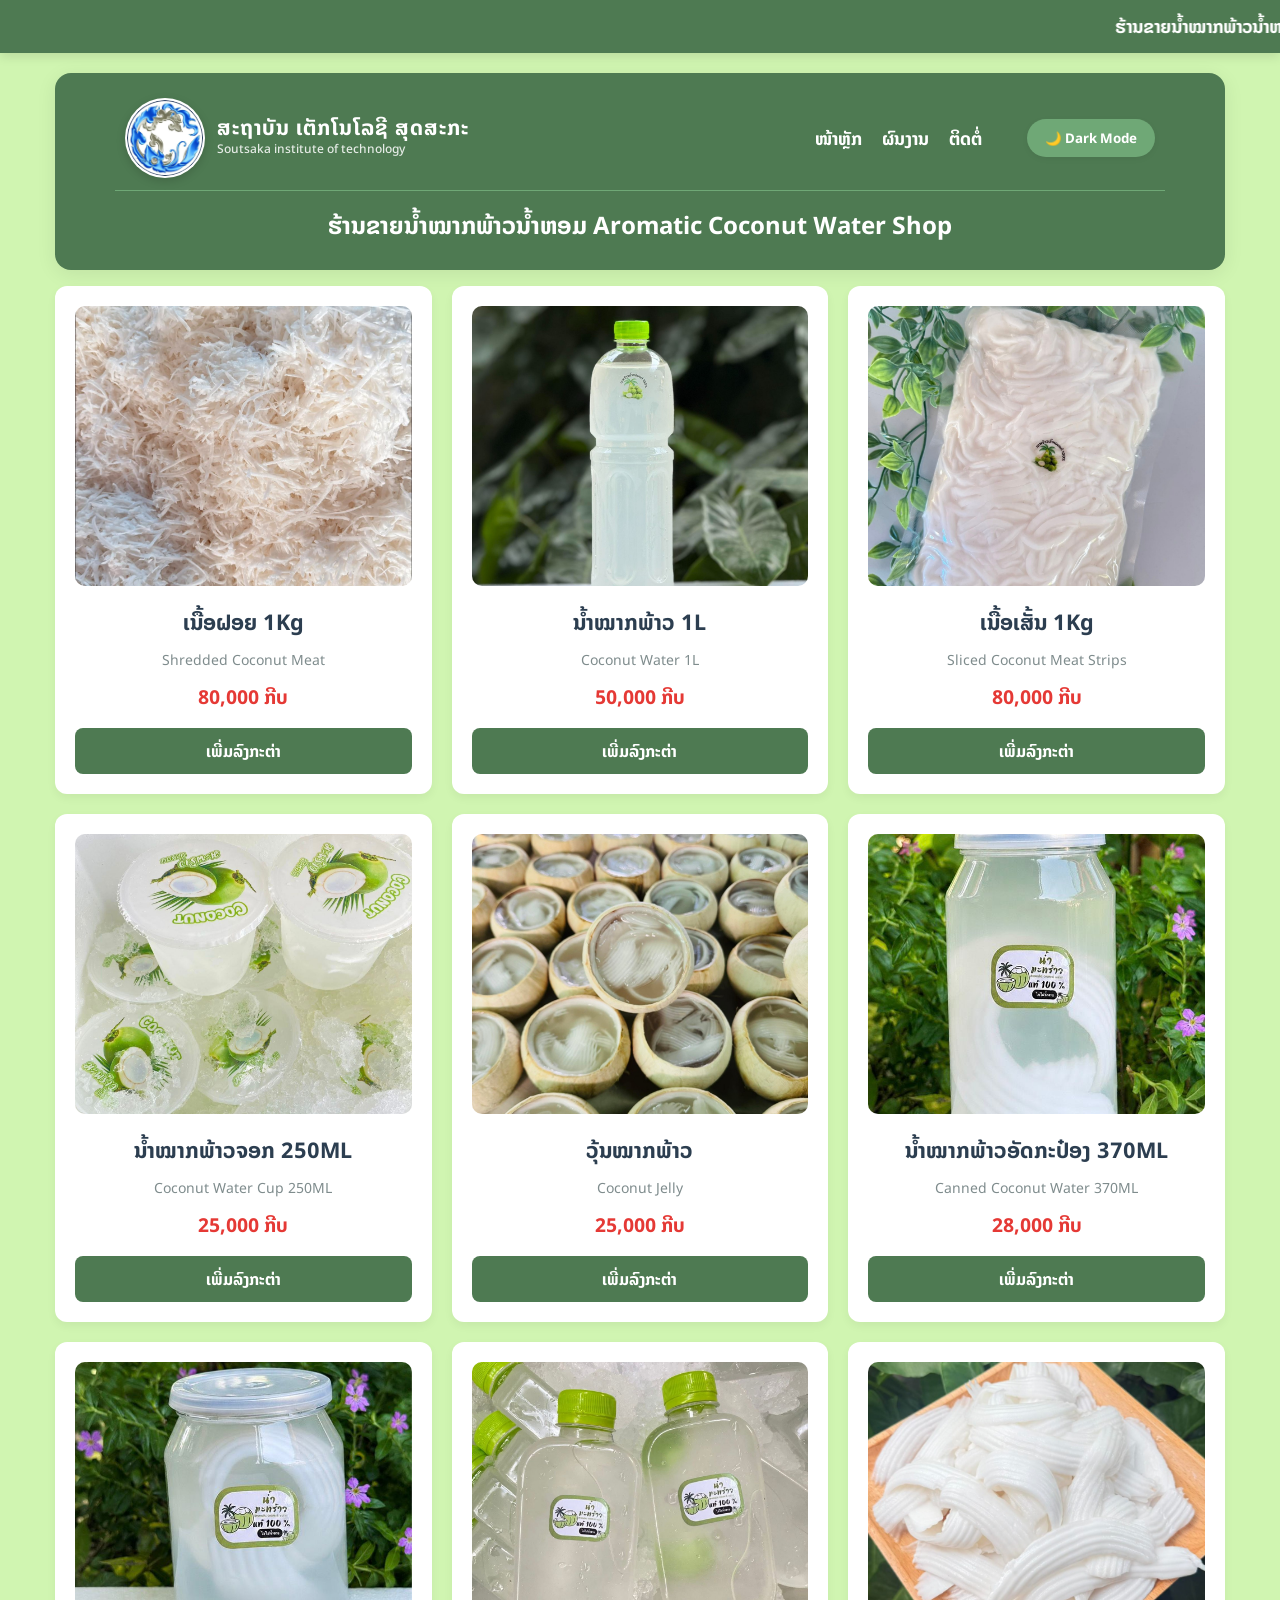
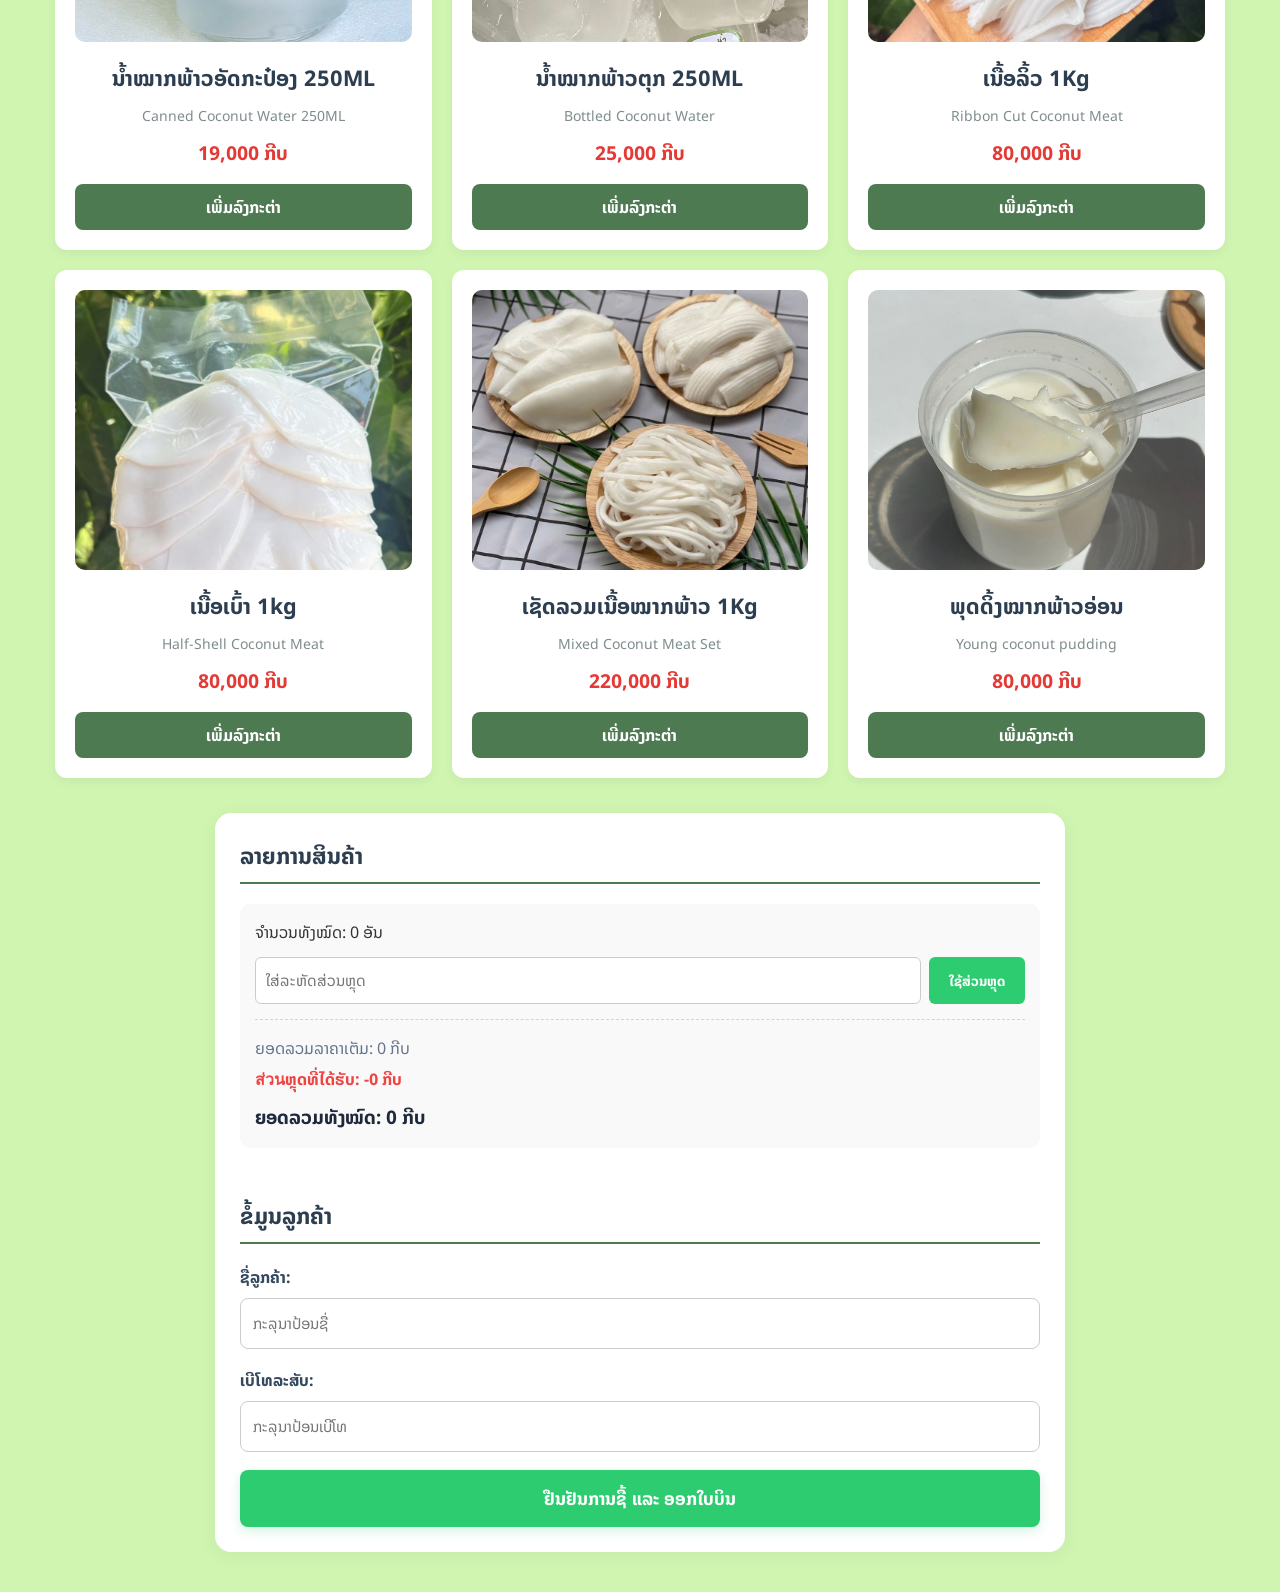
<file: index.html>
<!DOCTYPE html>
<html lang="lo">
<head>
    <meta charset="UTF-8">
    <meta name="viewport" content="width=device-width, initial-scale=1.0">
    <title>ຮ້ານຂາຍນ້ຳໝາກພ້າວນ້ຳຫອມ - Simple POS</title>
    <link rel="stylesheet" href="style.css">
    <link rel="stylesheet" href="https://cdnjs.cloudflare.com/ajax/libs/font-awesome/6.4.2/css/all.min.css">
</head>
<body>

    <div style="width: 100%; background: #4E7A52; color: white; padding: 12px 0; position: sticky; top: 0; z-index: 1000; box-shadow: 0 4px 10px rgba(0,0,0,0.1);">
        <marquee behavior="scroll" direction="left" scrollamount="6" onmouseover="this.stop();" onmouseout="this.start();" style="font-size: 18px; font-weight: 700; display: block; font-family: 'Noto Sans Lao', sans-serif;">
            ຮ້ານຂາຍນ້ຳໝາກພ້າວນ້ຳຫອມຂອງພວກເຮົາຍິນດີຕ້ອນຮັບທຸກໆທ່ານ ຊ້ວງນີ້ມີໂປຣໂມຊັ້ນ ສ່ວນຫຼຸດ 5% Welcome to our Aromatic Coconut Juice Shop! Enjoy a special 5% discount during our promotion period.
        </marquee>
    </div>

    <header>
        <div class="navbar-container">
            <div class="logo-box">
                <img src="logo.png" alt="Logo" class="store-logo">
                <div class="logo-text">
                    <span class="brand-title">ສະຖາບັນ ເຕັກໂນໂລຊີ ສຸດສະກະ </span>
                    <span class="brand-subtitle">Soutsaka institute of technology</span>
                </div>
            </div>

      <div class="right-menu">
                <nav class="nav-links">
                   <div class="nav-links">
                    <a href="#" onclick="showSection('main')">ໜ້າຫຼັກ</a>
                        <a href="#" onclick="showSection('portfolio')">ຜົນງານ</a>
                     <a href="#" onclick="showSection('contact')">ຕິດຕໍ່</a>
                </div>
                </nav>
                <button id="dark-mode-toggle" onclick="toggleDarkMode()">🌙 Dark Mode</button>
            </div>
        </div>
        <h1 id="store-title">ຮ້ານຂາຍນ້ຳໝາກພ້າວນ້ຳຫອມ Aromatic Coconut Water Shop</h1>
    </header>

    <div class="container" id="main-store-section">
        <main class="products-grid" id="products-container"></main>

        <section class="cart-section">
            <div class="cart-layout">
                
                <div class="cart-left">
                    <h2>ລາຍການສິນຄ້າ</h2>
                    <div id="cart-items"></div>

                    <div class="cart-summary">
                        <p>ຈຳນວນທັງໝົດ: <span id="total-count">0</span> ອັນ</p>
                        <div class="coupon-area">
                            <input type="text" id="coupon-code-input" placeholder="ໃສ່ລະຫັດສ່ວນຫຼຸດ">
                            <button type="button" onclick="applyDiscount(event)">ໃຊ້ສ່ວນຫຼຸດ</button>
                        </div>
                        <p id="discount-msg" style="font-size: 0.9rem;"></p>
                        
                        <div class="price-details" style="margin-top: 15px; border-top: 1px dashed #cbd5e1; padding-top: 10px;">
                            <p style="margin: 5px 0; color: #64748b;">ຍອດລວມລາຄາເຕັມ: <span id="subtotal-price">0</span> ກີບ</p>
                            <p style="margin: 5px 0; color: #ef4444; font-weight: bold;">ส่วนຫຼຸດທີ່ໄດ້ຮັບ: -<span id="discount-amount">0</span> ກີບ</p>
                            <h3 style="margin: 10px 0 0 0; color: #1e293b;">ຍອດລວມທັງໝົດ: <span id="total-price">0</span> ກີບ</h3>
                        </div>
                    </div>
                </div>

                <div class="cart-right">
                    <h2>ຂໍ້ມູນລູກຄ້າ</h2>
                    <form id="checkout-form" onsubmit="handleCheckout(event)">
                        <div class="form-group">
                            <label for="customer-name">ຊື່ລູກຄ້າ:</label>
                            <input type="text" id="customer-name" required placeholder="ກະລຸນາປ້ອນຊື່">
                        </div>
                        <div class="form-group">
                            <label for="customer-tel">ເບີໂທລະສັບ:</label>
                            <input type="tel" id="customer-tel" required placeholder="ກະລຸນາປ້ອນເບີໂທ">
                        </div>
                        <button type="submit" class="btn-checkout">ຢືນຢັນການຊື້ ແລະ ອອກໃບບິນ</button>
                    </form>
                </div>

            </div>
        </section>
    </div>

 <section id="portfolio-section" class="extra-section features-section">
    <div class="features-header">
        <h2>🏆 ຜົນງານການຂາຍຂອງພວກເຮົາ</h2>
        <p>ຄວາມພາກພູມໃຈ ແລະ ຄວາມສຳເລັດໃນການມອບຄວາມສົດຊື່ນຈາກນ້ຳໝາກພ້າວນ້ຳຫອມແທ້ 100% ໃຫ້ແກ່ລູກຄ້າ</p>
    </div>

    <div class="products-grid">
        <div class="product-card feature-card sales-card">
            <div class="feature-icon">📈</div>
            <h3>ຍອດຂາຍທະລຸ 10,000 ແກ້ວ <span>Top Sales & 5-Star Reviews</span></h3>
            <p class="feature-desc">ປະສົບຄວາມສຳເລັດອັນຍິ່ງໃຫຍ່ກັບຍອດຂາຍທະລຸ 10,000 ແກ້ວພາຍໃນໄລຍະເວລາອັນສັ້ນພ້ອມກາລັນຕີຄວາມແຊບແລະຄວາມສະອາດດ້ວຍຄະແນນຣີວິວລະດັບ5ດາວເຕັມຈາກລູກຄ້າຈິງຫຼາຍກວ່າ 5,000 ຄົນ.</p>
        </div>

        <div class="product-card feature-card sales-card">
            <div class="feature-icon">🥥</div>
            <h3>ຄັດສັນໝາກພ້າວ > 5,000 ໜ່ວຍ <span>Premium Quality Selection</span></h3>
            <p class="feature-desc">ພວກເຮົາຄັດສັນແລະເສີບໝາກພ້າວນ້ຳຫອມອໍແກນິກເກຣດພີມ່ຽມຈາກສວນທີ່ໄດ້ມາດຕະຖານໄປແລ້ວຫຼາຍກວ່າ 5,000 ໜ່ວຍເພື່ອໃຫ້ລູກຄ້າໄດ້ດື່ມນ້ຳໝາກພ້າວທີ່ຫອມ,ຫວານ,ສົດໃໝ່ແລະດີຕໍ່ສຸຂະພາບທຸກມື້.</p>
        </div>

        <div class="product-card feature-card sales-card">
            <div class="feature-icon">🎪</div>
            <h3>ບໍລິການອອກງານ Event & Catering <span>Catering Success</span></h3>
            <p class="feature-desc">ໄດ້ຮັບຄວາມໄວ້ວາງໃຈໃຫ້ເປັນຜູ້ສະໜອງເຄື່ອງດື່ມນ້ຳໝາກພ້າວສົດໃຫ້ແກ່ງານລ້ຽງສັງສັນ,ງານດອງແລະງານອິເວັ້ນໃຫຍ່ໆໃນນະຄອນຫຼວງວຽງຈັນພ້ອມທັງໄດ້ຮັບຄຳຊົມເຊີຍຢ່າງລົ້ນເຫຼືອໃນດ້ານການບໍລິການ.</p>
        </div>
    </div>
</section>
    <div id="contact-section" class="extra-section" style="display: none; padding: 40px; text-align: center; max-width: 1200px; margin: 20px auto; background: white; border-radius: 8px; box-shadow: 0 2px 10px rgba(0,0,0,0.05);">
        <h2>📞 ຕິດຕໍ່ພວກເຮົາ</h2>
        <div class="contact-info-list" style="text-align: left; max-width: 600px; margin: 20px auto; padding: 20px; background: #f8fafc; border-radius: 12px; border: 1px solid #e2e8f0;">
            <p style="margin: 10px 0; font-size: 1.05rem;"><strong>📍 ສະຖານທີ່ຮ້ານຕັ້ງຢູ່:</strong> ບ້ານດົງໂພສີ ເມຶອງຫາດຊາຍຟອງ นະຄອນຫຼວງວຽງຈັນ</p>
            <p style="margin: 10px 0; font-size: 1.05rem;"><strong>🕒 ເວລalaເຮັດການ:</strong> ວັນຈັນ - ວັນເສົາ (8:00 ໂມງ - 22:00 ໂມງ)</p>
            <p style="margin: 10px 0; font-size: 1.05rem;"><strong>📞 ເບີໂທສາຍດ່ວນ:</strong> 020 57777979</p>
            <p style="margin: 10px 0; font-size: 1.05rem;"><strong>📧 Email:</strong> <a href="mailto:sittidethsct72@gmail.com" style="color: #2563eb; text-decoration: none; font-weight: bold;">sittidethsct72@gmail.com</a></p>
        </div>
        
        <div class="social-media-container" style="margin-top: 30px;">
            <p style="font-weight: bold; margin-bottom: 15px; color: #475569;">💬 ຫາກມີຂໍ້ສົງໄສ ຫຼື ຕ້ອງການສັ່ງຊື້ສິນຄ້າ ສາມາດກົດແຊັດຫາພວກເຮົາໄດ້ທັນທີ:</p>
            <div class="social-links">
                <a href="https://wa.me/8562057777979?text=ສະບາຍດີ%20້ອຍສົນใจສອບຖາມຂໍ້ມູນກ່ຽວກັບນ້ຳໝາກພ້າວ" target="_blank" class="social-icon whatsapp"><i class="fab fa-whatsapp"></i> WhatsApp ແຊັດເລີຍ</a>
                <a href="https://www.facebook.com/sitthideth.sct?locale=th_TH" target="_blank" class="social-icon facebook"><i class="fab fa-facebook-f"></i> Facebook</a>
                <a href="https://www.instagram.com/deth_std/" target="_blank" class="social-icon instagram"><i class="fab fa-instagram"></i> Instagram</a>
                <a href="https://www.tiktok.com/@sittideth777?lang=th-TH" target="_blank" class="social-icon tiktok"><i class="fab fa-tiktok"></i> TikTok</a>
            </div>
        </div>
    </div>

    <script src="script.js"></script>
</body>
</html>
</file>
<file: style.css>
@import url('https://fonts.googleapis.com/css2?family=Noto+Sans+Lao:wght@300;400;500;700&family=Poppins:wght@300;500;700&display=swap');

* {
    box-sizing: border-box;
    margin: 0;
    padding: 0;
    font-family: 'Noto Sans Lao', sans-serif;
}

body {
    background-color: #d0f5b1; 
    color: #333;
    transition: background-color 0.3s ease, color 0.3s ease;
}

marquee {
    display: block !important;
    width: 100% !important;
    font-size: 18px;
    font-weight: 700;
}  

header {
    background-color: #4E7A52; 
    color: white;
    text-align: center;
    max-width: 1170px; 
    margin: 20px auto 40px; 
    padding: 25px 20px;
    border-radius: 16px;
    margin-bottom: 1rem;
    box-shadow: 0 4px 20px rgba(0,0,0,0.08);
}

#store-title {
    font-size: 1.5rem;
    margin-top: 15px;
    font-weight: 700;
}

.navbar-container {
    display: flex;
    justify-content: space-between;
    align-items: center;
    max-width: 1050px;
    margin: 0 auto 15px auto;
    padding: 0 10px 12px 10px;
    border-bottom: 1px solid #6FA876;
}

.logo-box {
    display: flex;
    align-items: center;
    gap: 12px;
}

.store-logo {
    width: 80px;         
    height: 80px;        
    object-fit: contain; 
    border-radius: 50%;  
    background-color: white; 
    padding: 2px;
    box-shadow: 0 3px 10px rgba(0,0,0,0.15);
}

.logo-text {
    display: flex;
    flex-direction: column;
    text-align: left;
}

.brand-title {
    font-size: 1.3rem;
    font-weight: 700;
    color: white;
    letter-spacing: 1px;
    line-height: 1.1;
}

.brand-subtitle {
    font-size: 0.75rem;
    font-weight: 500;
    color: rgba(255, 255, 255, 0.85);
}

.right-menu {
    display: flex;
    align-items: center;
    gap: 25px; 
}

.nav-links {
    display: flex;
    align-items: center;
}

.nav-links a {
    color: white;
    text-decoration: none;
    margin-right: 20px; 
    font-weight: bold;
    font-size: 1.1rem;
    transition: opacity 0.2s, color 0.2s;
}

.nav-links a:hover {
    color: #e0f2fe;
    opacity: 0.9;
}

#dark-mode-toggle {
    background-color: #6FA876;
    color: white;
    border: none;
    padding: 8px 18px;
    border-radius: 20px;
    cursor: pointer;
    font-weight: bold;
    font-family: inherit;
    transition: background 0.3s, transform 0.2s;
    box-shadow: 0 2px 6px rgba(0,0,0,0.05);
}

#dark-mode-toggle:hover {
    background-color: #1a202c;
    transform: scale(1.05);
}

.container {
    display: flex;
    flex-direction: column;
    gap: 35px;
    max-width: 1200px;
    margin: 0 auto;
    padding: 0 15px 40px;
}

.products-grid {
    width: 100%;
    display: grid;
    grid-template-columns: repeat(auto-fill, minmax(320px, 1fr));
    gap: 20px;
}

.product-card {
    background: white;
    border-radius: 12px;
    padding: 20px;
    text-align: center;
    box-shadow: 0 4px 10px rgba(0,0,0,0.05);
    display: flex;
    flex-direction: column;
    justify-content: space-between;
    overflow: hidden;
    transition: transform 0.3s ease, box-shadow 0.3s ease, background-color 0.3s;
}

.product-card:hover {
    transform: translateY(-5px);
    box-shadow: 0 10px 20px rgba(0,0,0,0.12);
}

.product-card img {
    width: 100%;
    height: 280px;
    object-fit: cover;
    object-position: center;
    border-radius: 10px;
    display: block;
    transition: transform 0.4s ease;
}

.product-card:hover img {
    transform: scale(1.06) rotate(0.5deg);
    filter: brightness(1.02);
}

.product-card h3 {
    margin-top: 18px;
    margin-bottom: 10px;
    font-size: 1.35rem;
    color: #2c3e50;
}

.product-card h3 span {
    display: block;
    margin-top: 8px;
    font-size: 14px;
    color: #7f8c8d;
    font-weight: normal;
}

.product-card p {
    color: #e53935;
    font-weight: bold;
    font-size: 1.2rem;
    margin-bottom: 15px;
}

.btn-add {
    background-color: #4E7A52;
    color: white;
    border: none;
    padding: 10px 15px;
    border-radius: 8px;
    cursor: pointer;
    width: 100%;
    font-size: 1rem;
    font-weight: bold;
    transition: 0.3s;
}

.btn-add:hover {
    background-color: #3b5c3e;
    transform: scale(1.02);
}

.cart-section {
    width: 100%;
    background: white;
    border-radius: 16px;
    padding: 25px;
    box-shadow: 0 4px 20px rgba(0,0,0,0.05);
    max-width: 850px;
    margin: 0 auto;
    transition: background-color 0.3s;
}

.cart-layout {
    display: flex;
    flex-direction: column;
    gap: 30px;
    width: 100%;
}

.cart-left, .cart-right {
    flex: 1;
    width: 100%;
}

.cart-section h2 {
    margin-bottom: 20px;
    border-bottom: 2px solid #4E7A52;
    padding-bottom: 8px;
    font-size: 1.4rem;
    color: #2c3e50;
}

.cart-item {
    display: flex;
    justify-content: space-between;
    align-items: center;
    margin-bottom: 12px;
    padding-bottom: 12px;
    border-bottom: 1px solid #eee;
}

.btn-remove {
    background-color: #ffffff;
    color: #e53935;
    border: 2px solid #e53935;
    min-width: 65px;
    padding: 2px 10px;
    height: 32px;
    border-radius: 6px;
    cursor: pointer;
    font-size: 13px;
    font-weight: bold;
    transition: all 0.2s;
}

.btn-remove:hover {
    background-color: #e53935;
    color: white;
}

.cart-summary {
    margin: 20px 0;
    background: #f9f9f9;
    padding: 15px;
    border-radius: 10px;
}

.coupon-area {
    display: flex;
    gap: 8px;
    margin: 12px 0;
}

.coupon-area input {
    flex: 1;
    padding: 10px;
    border: 1px solid #ccc;
    border-radius: 6px;
    font-size: 0.95rem;
    outline: none;
}

.coupon-area button {
    background-color: #2ecc71;
    color: white;
    border: none;
    padding: 10px 20px;
    border-radius: 6px;
    cursor: pointer;
    font-weight: bold;
    transition: 0.2s;
}

.coupon-area button:hover {
    background-color: #27ae60;
}

.form-group {
    margin-bottom: 18px;
}

.form-group label {
    display: block;
    margin-bottom: 8px;
    font-weight: bold;
    color: #34495e;
}

.form-group input {
    width: 100%;
    padding: 12px;
    border: 1px solid #ccc;
    border-radius: 8px;
    font-size: 0.95rem;
    outline: none;
}

.btn-checkout {
    width: 100%;
    background-color: #2ecc71;
    color: white;
    border: none;
    padding: 14px;
    font-size: 1.1rem;
    border-radius: 8px;
    cursor: pointer;
    font-weight: bold;
    transition: 0.3s;
    box-shadow: 0 4px 12px rgba(46, 204, 113, 0.2);
}

.btn-checkout:hover {
    background-color: #27ae60;
    transform: translateY(-1px);
}

.features-section {
    max-width: 1170px;
    margin: 40px auto;
    padding: 30px 20px;
}

.features-header {
    text-align: center;
    margin-bottom: 35px;
}

.features-header h2 {
    font-size: 1.8rem;
    color: #2c3e50;
    position: relative;
    display: inline-block;
    padding-bottom: 10px;
}

.features-header h2::after {
    content: '';
    position: absolute;
    bottom: 0;
    left: 50%;
    transform: translateX(-50%);
    width: 70px;
    height: 4px;
    background-color: #4E7A52; 
    border-radius: 2px;
}

.features-header p {
    font-size: 1.05rem;
    color: #555;
    max-width: 700px;
    margin: 12px auto 0;
    line-height: 1.6;
}

.sales-card {
    padding: 30px 20px !important;
    min-height: 260px;
    border-top: 4px solid #4E7A52 !important; 
    border-radius: 12px !important;
}

.feature-icon {
    font-size: 45px;
    margin-bottom: 15px;
    transition: transform 0.3s ease;
}

.sales-card:hover .feature-icon {
    transform: scale(1.15) translateY(-3px);
}

.feature-desc {
    color: #666 !important;
    font-weight: normal !important;
    font-size: 0.92rem;
    line-height: 1.6;
    margin-top: 12px;
    text-align: justify;
}

.social-links {
    display: flex;             
    flex-direction: row;       
    justify-content: center;   
    align-items: center;       
    gap: 12px;                 
    flex-wrap: nowrap;         
    margin-top: 20px;
    width: 100%;
}

.social-icon {
    display: inline-flex;
    align-items: center;
    justify-content: center;
    gap: 8px;
    padding: 12px 20px;        
    color: white !important;
    text-decoration: none;
    border-radius: 30px;
    font-weight: bold;
    font-size: 0.95rem;         
    white-space: nowrap;       
    transition: transform 0.2s, box-shadow 0.2s;
    box-shadow: 0 4px 10px rgba(0, 0, 0, 0.1);
}

.social-icon:hover {
    transform: translateY(-3px);
    box-shadow: 0 6px 15px rgba(0, 0, 0, 0.2);
    opacity: 0.95;
}

.social-icon.facebook { background-color: #1877F2; }
.social-icon.whatsapp { background-color: #25D366; }
.social-icon.instagram { background: linear-gradient(45deg, #f09433 0%, #e6683c 25%, #dc2743 50%, #cc2366 75%, #bc1888 100%); }
.social-icon.tiktok { background-color: #000000; } 

body.dark-mode {
    background-color: #1a202c !important;
    color: #f7fafc !important;
}

body.dark-mode .product-card, 
body.dark-mode .cart-section, 
body.dark-mode .extra-section,
body.dark-mode .sales-card {
    background-color: #2d3748 !important;
    color: white !important;
    box-shadow: 0 6px 18px rgba(0,0,0,0.3) !important;
}

body.dark-mode .product-card h3 span {
    color: #cbd5e0 !important;
}

body.dark-mode .product-card h3,
body.dark-mode .cart-section h2,
body.dark-mode .extra-section h2,
body.dark-mode .extra-section p,
body.dark-mode .features-header h2 {
    color: white !important;
}

body.dark-mode .features-header p,
body.dark-mode .sales-card .feature-desc {
    color: #cbd5e0 !important;
}

body.dark-mode .cart-item {
    border-bottom: 1px solid #4a5568 !important;
}

body.dark-mode .form-group input,
body.dark-mode .coupon-area input {
    background-color: #4a5568;
    color: white;
    border: 1px solid #718096;
}

body.dark-mode .cart-summary {
    background: #232d3f;
}

body.dark-mode .sales-card {
    border-top: 4px solid #6FA876 !important;
}

.receipt-body {
    background-color: #fff;
    max-width: 500px;
    margin: 30px auto;
    padding: 30px;
    border: 1px solid #ddd;
    box-shadow: 0 0 10px rgba(0,0,0,0.05);
}

.receipt-table {
    width: 100%;
    border-collapse: collapse;
    margin: 20px 0;
}

.receipt-table th, .receipt-table td {
    padding: 10px;
    text-align: left;
    border-bottom: 1px solid #ddd;
}

.btn-print {
    background-color: #2e7d32;
    color: white;
    border: none;
    padding: 10px 20px;
    width: 100%;
    font-size: 1rem;
    cursor: pointer;
    border-radius: 4px;
    margin-top: 20px;
}

@media print {
    .btn-print { display: none; }
}

@media (max-width: 768px) {
    .navbar-container {
        flex-direction: column;
        gap: 15px;
        text-align: center;
    }

    .right-menu {
        flex-direction: column;
        gap: 12px;
    }

    .logo-box {
        justify-content: center;
    }

    .products-grid {
        grid-template-columns: repeat(auto-fill, minmax(160px, 1fr));
        gap: 12px;
    }

    .cart-layout {
        flex-direction: column;
        gap: 25px;
    }
    
    .product-card img {
        height: 160px;
    }
    
    .social-links {
        flex-wrap: wrap; 
        justify-content: center;
    }
}

#portfolio-section, #contact-section {
    display: none;
}
</file>
